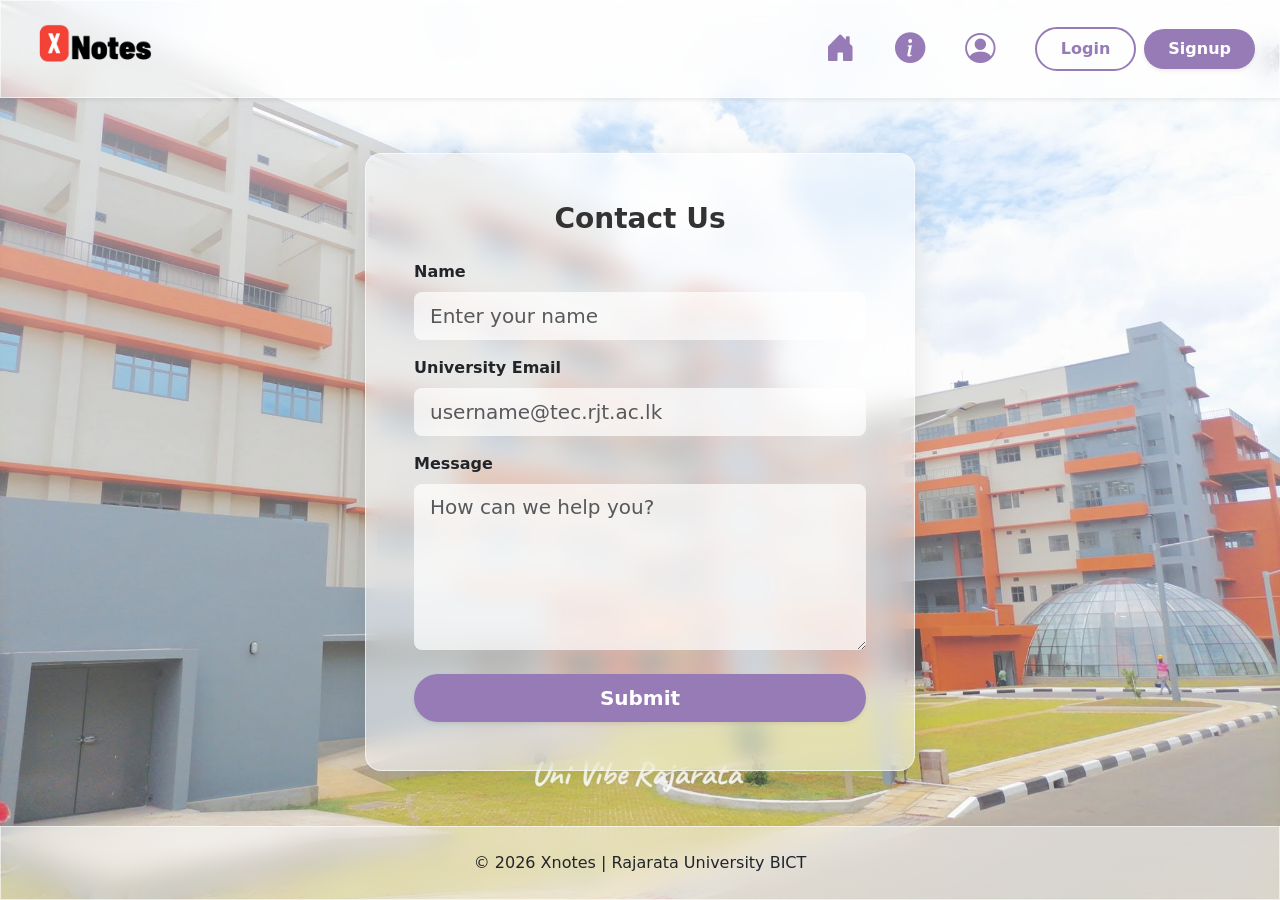
<file: contact.html>
<!DOCTYPE html>
<html lang="en">

<head>
    <meta charset="UTF-8">
    <meta name="viewport" content="width=device-width, initial-scale=1.0">
    <title>Contact Us - Xnotes</title>

    <link href="https://cdn.jsdelivr.net/npm/bootstrap@5.3.0/dist/css/bootstrap.min.css" rel="stylesheet">
    <link href="https://cdn.jsdelivr.net/npm/bootstrap-icons@1.10.5/font/bootstrap-icons.css" rel="stylesheet">

    <style>
        body {
            background-image: linear-gradient(rgba(255, 255, 255, 0.5), rgba(255, 255, 255, 0.1)), url('background.jpg');
            background-size: cover;
            background-position: center;
            background-repeat: no-repeat;
            background-attachment: fixed;
            display: flex;
            flex-direction: column;
            min-height: 100vh;
        }

        .glass-element {
            background: rgba(255, 255, 255, 0.5) !important;
            backdrop-filter: blur(12px);
            border: 1px solid rgba(255, 255, 255, 0.6) !important;
        }

        .glass-card {
            box-shadow: 0 8px 32px rgba(0, 0, 0, 0.1);
            border-radius: 1rem;
        }

        /* Icon Hover Effects */
        .icon-btn {
            font-size: 1.9rem;
            color: #967bb6;
            transition: transform 0.2s;
        }

        .icon-btn:hover {
            transform: scale(1.1);
        }

        .btn-theme {
            background-color: #967bb6;
            color: white;
            border-radius: 50px;
            font-weight: 600;
            transition: 0.3s ease;
        }

        .btn-theme:hover {
            background-color: #7e679a;
            color: white;
        }

        .form-control {
            background-color: rgba(255, 255, 255, 0.7) !important;
            border: none;
        }

        .form-control:focus {
            background-color: #fff !important;
            box-shadow: 0 0 10px rgba(150, 123, 182, 0.3);
        }
    </style>
</head>

<body>


    <nav class="navbar navbar-expand-lg glass-element shadow-sm py-2">
        <div class="container-fluid px-4">
            <a class="navbar-brand p-0 m-0" href="index.html">
                <img src="logonew1.png" alt="Xnotes Logo" height="80">
            </a>
            <button class="navbar-toggler" type="button" data-bs-toggle="collapse" data-bs-target="#navbarNav">
                <span class="navbar-toggler-icon"></span>
            </button>
            <div class="collapse navbar-collapse justify-content-end" id="navbarNav">
                <ul class="navbar-nav align-items-center gap-2">
                    <li class="nav-item">
                        <a class="nav-link px-3" href="index.html" title="Home">
                            <i class="bi bi-house-door-fill icon-btn"></i>
                        </a>
                    </li>
                    <li class="nav-item">

                        <a class="nav-link active px-3" href="contact.html" title="About / Contact">
                            <i class="bi bi-info-circle-fill icon-btn"></i>
                        </a>
                    </li>
                    <li class="nav-item">
                        <a class="nav-link px-3" href="dashboard.html" title="Dashboard">
                            <i class="bi bi-person-circle icon-btn"></i>
                        </a>
                    </li>
                    <li class="nav-item ms-lg-3">
                        <a class="nav-link btn px-4 fw-semibold"
                            style="border: 2px solid #967bb6; color: #967bb6; border-radius: 50px;"
                            href="login.html">Login</a>
                    </li>
                    <li class="nav-item">
                        <a class="nav-link btn px-4 text-white fw-semibold shadow-sm"
                            style="background-color: #967bb6; border-radius: 50px;" href="register.html">Signup</a>
                    </li>
                </ul>
            </div>
        </div>
    </nav>

    <!-- Contact form -->
    <div class="container mt-5 mb-5 flex-grow-1 d-flex justify-content-center align-items-center">
        <div class="card glass-element glass-card p-4 p-md-5" style="width: 100%; max-width: 550px;">

            <h3 class="fw-bold text-center mb-4" style="color: #333;">Contact Us</h3>

            <div id="msgAlert" class="alert d-none text-center" role="alert"></div>

            <form id="contactForm">
                <div class="mb-3">
                    <label class="form-label fw-semibold">Name</label>
                    <input type="text" class="form-control form-control-lg" id="name" placeholder="Enter your name"
                        required>
                </div>

                <div class="mb-3">
                    <label class="form-label fw-semibold">University Email</label>
                    <input type="email" class="form-control form-control-lg" id="email"
                        placeholder="username@tec.rjt.ac.lk" required>
                </div>

                <div class="mb-4">
                    <label class="form-label fw-semibold">Message</label>
                    <textarea class="form-control form-control-lg" id="message" rows="5"
                        placeholder="How can we help you?" required></textarea>
                </div>

                <div class="d-grid">
                    <button type="submit" class="btn btn-theme btn-lg py-2 shadow-sm">Submit</button>
                </div>
            </form>
        </div>
    </div>


    <footer class="glass-element py-4 mt-auto">
        <div class="container text-center text-dark fw-medium">
            &copy; 2026 Xnotes | Rajarata University BICT
        </div>
    </footer>

    <!-- Bootstrap JS -->
    <script src="https://cdn.jsdelivr.net/npm/bootstrap@5.3.0/dist/js/bootstrap.bundle.min.js"></script>


    <script>
        let form = document.getElementById('contactForm');

        form.addEventListener('submit', function (e) {
            e.preventDefault();

            let email = document.getElementById('email').value.trim();
            let alertBox = document.getElementById('msgAlert');

            if (email.endsWith('@tec.rjt.ac.lk')) {
                alertBox.textContent = "Your message has been sent successfully!";
                alertBox.className = "alert alert-success text-center";
                alertBox.classList.remove('d-none');
                form.reset();
            } else {
                alertBox.textContent = "Please use a valid university email!";
                alertBox.className = "alert alert-danger text-center";
                alertBox.classList.remove('d-none');
            }
        });
    </script>
</body>

</html>
</file>
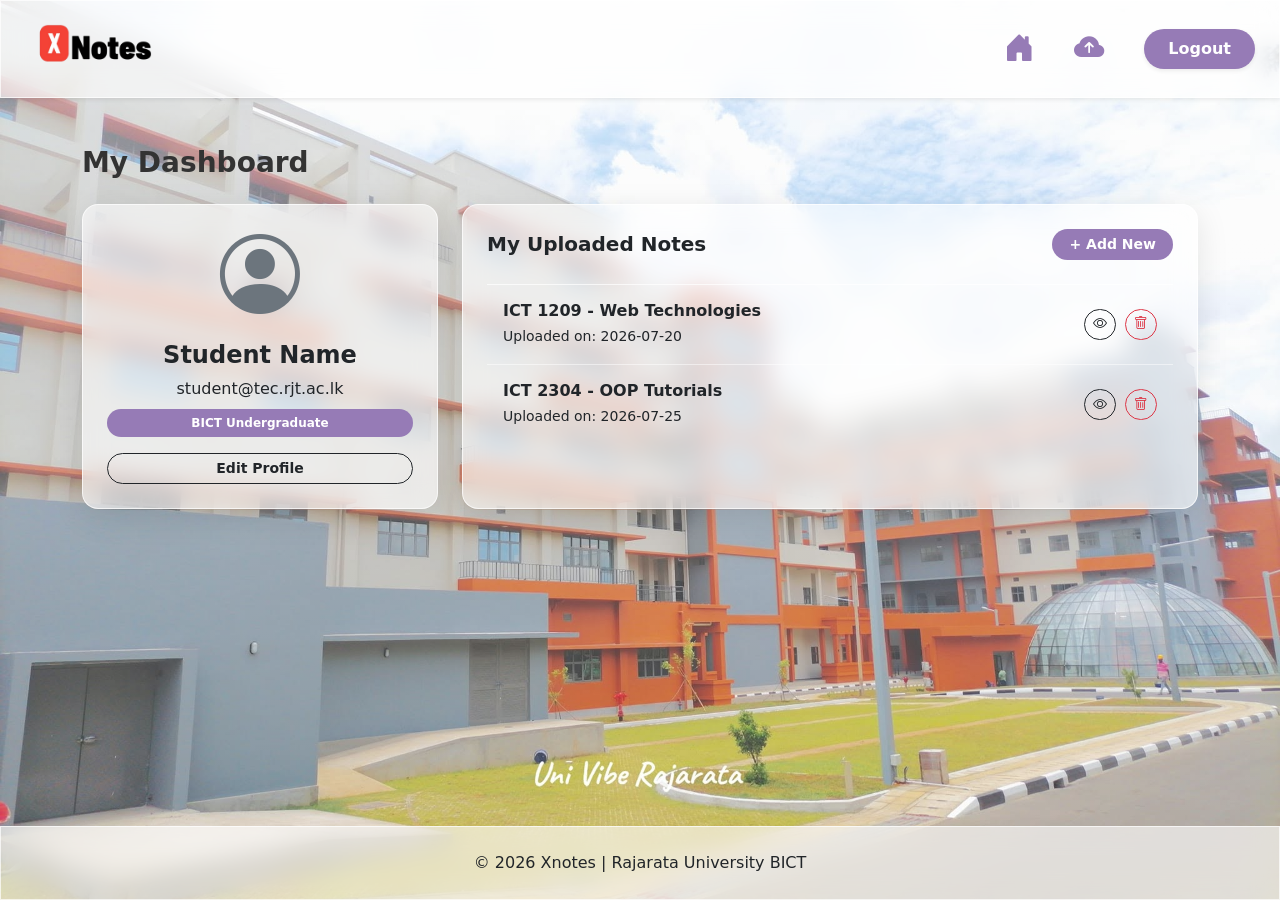
<file: dashboard.html>
<!DOCTYPE html>
<html lang="en">

<head>
    <meta charset="UTF-8">
    <meta name="viewport" content="width=device-width, initial-scale=1.0">
    <title>Dashboard - Xnotes</title>
    <link href="https://cdn.jsdelivr.net/npm/bootstrap@5.3.0/dist/css/bootstrap.min.css" rel="stylesheet">
    <link href="https://cdn.jsdelivr.net/npm/bootstrap-icons@1.10.5/font/bootstrap-icons.css" rel="stylesheet">
    <style>
        body {
            background-image: linear-gradient(rgba(255, 255, 255, 0.5), rgba(255, 255, 255, 0.1)), url('background.jpg');
            background-size: cover;
            background-position: center;
            background-repeat: no-repeat;
            background-attachment: fixed;
            display: flex;
            flex-direction: column;
            min-height: 100vh;
        }

        .main-content {
            flex-grow: 1;
        }

        .glass-element {
            background: rgba(255, 255, 255, 0.6) !important;
            backdrop-filter: blur(12px);
            -webkit-backdrop-filter: blur(12px);
            border: 1px solid rgba(255, 255, 255, 0.7) !important;
        }

        .glass-card {
            box-shadow: 0 8px 32px rgba(0, 0, 0, 0.1);
            border-radius: 1rem;
        }

        .icon-btn {
            font-size: 1.9rem;
            color: #967bb6;
            transition: transform 0.2s;
        }

        .icon-btn:hover {
            transform: scale(1.1);
        }

        .btn-theme {
            background-color: #967bb6;
            color: white;
            border-radius: 50px;
            font-weight: 600;
            transition: 0.3s ease;
        }

        .btn-theme:hover {
            background-color: #7e679a;
            color: white;
        }

        .list-group-item {
            background: transparent;
            border-color: rgba(255, 255, 255, 0.5);
        }

        .modal-content {
            background: rgba(255, 255, 255, 0.9);
            backdrop-filter: blur(15px);
            border: 1px solid rgba(255, 255, 255, 0.5);
            border-radius: 1rem;
        }

        .form-control {
            background-color: rgba(255, 255, 255, 0.7) !important;
            border: none;
        }

        .form-control:focus {
            background-color: #fff !important;
            box-shadow: 0 0 10px rgba(150, 123, 182, 0.3);
        }
    </style>
</head>

<body>

    <nav class="navbar navbar-expand-lg glass-element shadow-sm py-2">
        <div class="container-fluid px-4">
            <a class="navbar-brand p-0 m-0" href="index.html">
                <img src="logonew1.png" alt="Xnotes Logo" height="80">
            </a>
            <button class="navbar-toggler" type="button" data-bs-toggle="collapse" data-bs-target="#navbarNav">
                <span class="navbar-toggler-icon"></span>
            </button>
            <div class="collapse navbar-collapse justify-content-end" id="navbarNav">
                <ul class="navbar-nav align-items-center gap-2">
                    <li class="nav-item">
                        <a class="nav-link px-3" href="index.html">
                            <i class="bi bi-house-door-fill icon-btn"></i>
                        </a>
                    </li>
                    <li class="nav-item">
                        <a class="nav-link px-3" href="upload.html">
                            <i class="bi bi-cloud-arrow-up-fill icon-btn"></i>
                        </a>
                    </li>
                    <li class="nav-item ms-lg-3">
                        <a class="nav-link btn px-4 btn-theme shadow-sm" href="login.html">Logout</a>
                    </li>
                </ul>
            </div>
        </div>
    </nav>

    <div class="container mt-5 mb-5 main-content">
        <h3 class="fw-bold mb-4" style="color: #333;">My Dashboard</h3>

        <div class="row g-4">
            <div class="col-md-4">
                <div class="card glass-element glass-card p-4 text-center">
                    <i class="bi bi-person-circle display-1 text-secondary mb-3"></i>
                    <h4 class="fw-bold">Student Name</h4>
                    <p class="text-dark mb-2">student@tec.rjt.ac.lk</p>
                    <span class="badge rounded-pill text-white px-3 py-2 mb-3" style="background-color: #967bb6;">BICT
                        Undergraduate</span>
                    <button class="btn btn-sm btn-outline-dark rounded-pill fw-semibold" data-bs-toggle="modal"
                        data-bs-target="#editProfileModal">Edit Profile</button>
                </div>
            </div>

            <div class="col-md-8">
                <div class="card glass-element glass-card p-4 h-100">
                    <div class="d-flex justify-content-between align-items-center mb-4">
                        <h5 class="fw-bold m-0">My Uploaded Notes</h5>
                        <a href="upload.html" class="btn btn-sm btn-theme px-3">+ Add New</a>
                    </div>

                    <ul class="list-group list-group-flush">
                        <li class="list-group-item d-flex justify-content-between align-items-center py-3">
                            <div>
                                <h6 class="fw-bold mb-1">ICT 1209 - Web Technologies</h6>
                                <small class="text-dark">Uploaded on: 2026-07-20</small>
                            </div>
                            <div>
                                <button class="btn btn-sm btn-outline-dark rounded-pill me-1"><i
                                        class="bi bi-eye"></i></button>
                                <button class="btn btn-sm btn-outline-danger rounded-pill" data-bs-toggle="modal"
                                    data-bs-target="#deleteModal"><i class="bi bi-trash"></i></button>
                            </div>
                        </li>
                        <li class="list-group-item d-flex justify-content-between align-items-center py-3">
                            <div>
                                <h6 class="fw-bold mb-1">ICT 2304 - OOP Tutorials</h6>
                                <small class="text-dark">Uploaded on: 2026-07-25</small>
                            </div>
                            <div>
                                <button class="btn btn-sm btn-outline-dark rounded-pill me-1"><i
                                        class="bi bi-eye"></i></button>
                                <button class="btn btn-sm btn-outline-danger rounded-pill" data-bs-toggle="modal"
                                    data-bs-target="#deleteModal"><i class="bi bi-trash"></i></button>
                            </div>
                        </li>
                    </ul>
                </div>
            </div>
        </div>
    </div>

    <!-- Edit Profile Section -->
    <div class="modal fade" id="editProfileModal" tabindex="-1" aria-hidden="true">
        <div class="modal-dialog modal-dialog-centered">
            <div class="modal-content shadow">
                <div class="modal-header border-0">
                    <h5 class="modal-title fw-bold">Edit Profile</h5>
                    <button type="button" class="btn-close" data-bs-dismiss="modal" aria-label="Close"></button>
                </div>
                <div class="modal-body">
                    <form>
                        <div class="mb-3">
                            <label class="form-label fw-semibold">Change Name:</label>
                            <input type="text" class="form-control rounded-pill" value="Student Name">
                        </div>

                        <hr class="my-4">

                        <h6 class="fw-bold text-dark mb-3">Change Password</h6>
                        <div class="mb-3">
                            <label class="form-label fw-semibold">Campus Email (Required)</label>
                            <input type="email" class="form-control rounded-pill" placeholder="username@tec.rjt.ac.lk"
                                required>
                        </div>
                        <div class="mb-3">
                            <label class="form-label fw-semibold">Old Password</label>
                            <input type="password" class="form-control rounded-pill"
                                placeholder="Enter current password">
                        </div>
                        <div class="mb-3">
                            <label class="form-label fw-semibold">New Password</label>
                            <input type="password" class="form-control rounded-pill" placeholder="Enter new password">
                        </div>
                        <div class="mb-3">
                            <label class="form-label fw-semibold">Confirm New Password</label>
                            <input type="password" class="form-control rounded-pill" placeholder="Confirm new password">
                        </div>
                    </form>
                </div>
                <div class="modal-footer border-0 justify-content-center">
                    <button type="button" class="btn btn-theme rounded-pill px-4" data-bs-dismiss="modal">Save
                        Changes</button>
                </div>
            </div>
        </div>
    </div>

    <!-- Delete Confirmation Section -->
    <div class="modal fade" id="deleteModal" tabindex="-1" aria-hidden="true">
        <div class="modal-dialog modal-sm modal-dialog-centered">
            <div class="modal-content shadow text-center p-3">
                <div class="modal-body">
                    <i class="bi bi-exclamation-circle text-danger display-4"></i>
                    <h5 class="fw-bold mt-3">Are you sure?</h5>
                    <p class="text-muted">Do you really want to delete this note? This cannot be undone.</p>
                </div>
                <div class="modal-footer border-0 justify-content-center flex-nowrap">
                    <button type="button" class="btn btn-light rounded-pill px-3 w-50"
                        data-bs-dismiss="modal">Cancel</button>
                    <button type="button" class="btn btn-danger rounded-pill px-3 w-50"
                        data-bs-dismiss="modal">Delete</button>
                </div>
            </div>
        </div>
    </div>

    <footer class="glass-element py-4 mt-auto">
        <div class="container text-center text-dark fw-medium">
            &copy; 2026 Xnotes | Rajarata University BICT
        </div>
    </footer>

    <script src="https://cdn.jsdelivr.net/npm/bootstrap@5.3.0/dist/js/bootstrap.bundle.min.js"></script>
</body>

</html>
</file>
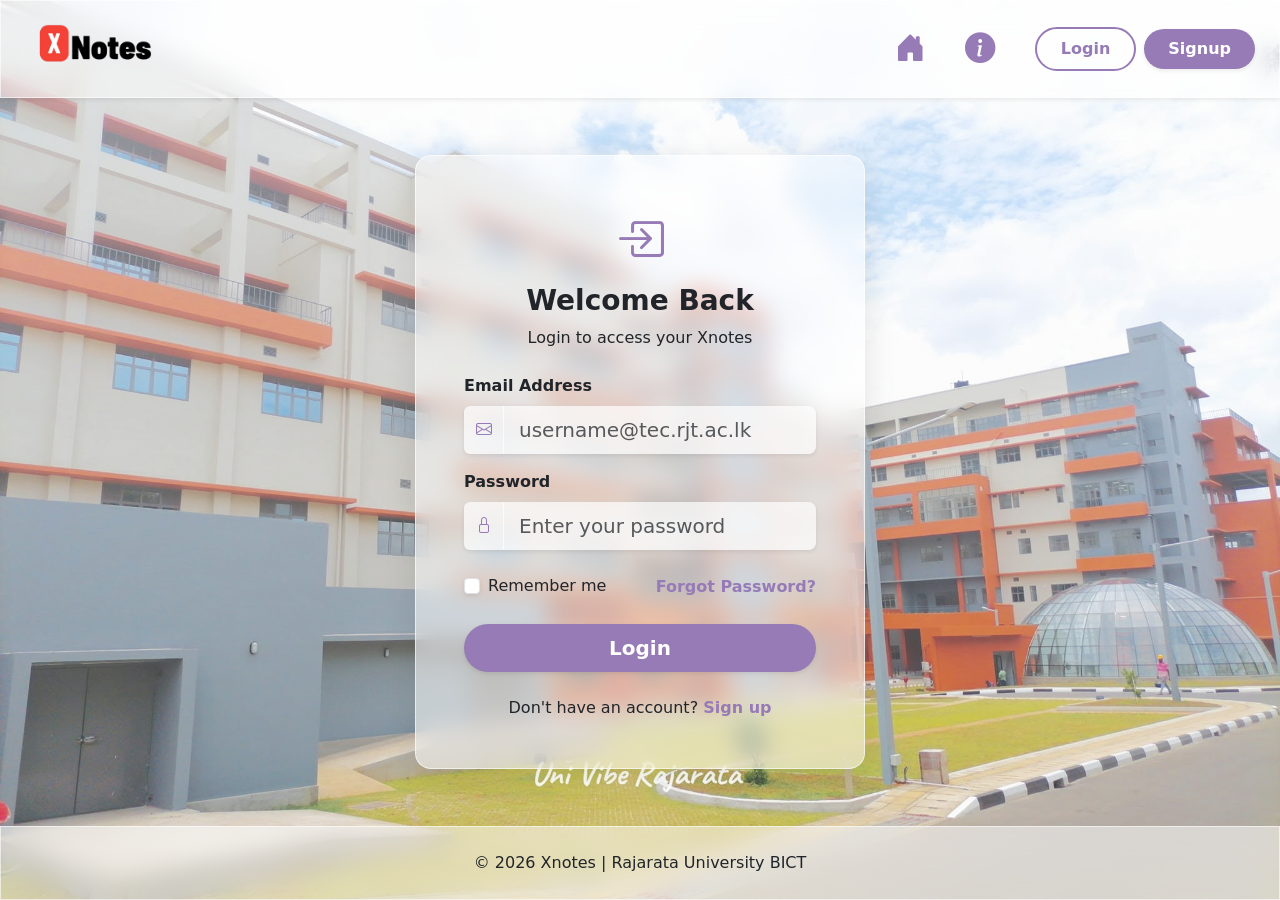
<file: login.html>
<!DOCTYPE html>
<html lang="en">

<head>
    <meta charset="UTF-8">
    <meta name="viewport" content="width=device-width, initial-scale=1.0">
    <title>Login - Xnotes</title>

    <!-- Bootstrap CSS -->
    <link href="https://cdn.jsdelivr.net/npm/bootstrap@5.3.0/dist/css/bootstrap.min.css" rel="stylesheet">
    <!-- Bootstrap Icons -->
    <link href="https://cdn.jsdelivr.net/npm/bootstrap-icons@1.10.5/font/bootstrap-icons.css" rel="stylesheet">

    <style>
        body {
            /* Background Image with updated transparent overlay */
            background-image: linear-gradient(rgba(255, 255, 255, 0.5), rgba(255, 255, 255, 0.1)), url('background.jpg');
            background-size: cover;
            background-position: center;
            background-repeat: no-repeat;
            background-attachment: fixed;

            display: flex;
            flex-direction: column;
            min-height: 100vh;
        }

        .main-content {
            flex-grow: 1;
        }

        /* Glass Effect Class*/
        .glass-element {
            background: rgba(255, 255, 255, 0.5) !important;
            backdrop-filter: blur(12px);
            -webkit-backdrop-filter: blur(12px);
            border: 1px solid rgba(255, 255, 255, 0.6) !important;
        }

        .glass-card {
            box-shadow: 0 8px 32px rgba(0, 0, 0, 0.1);
        }

        .icon-btn {
            font-size: 1.9rem;
            color: #967bb6;
            transition: transform 0.2s;
        }

        .icon-btn:hover {
            transform: scale(1.1);
        }

        /* Text and Button Colors */
        .text-theme {
            color: #967bb6 !important;
        }

        .btn-theme {
            background-color: #967bb6;
            color: white;
            border-radius: 50px;
            font-weight: 600;
            transition: 0.3s ease;
        }

        .btn-theme:hover {
            background-color: #7a6396;
            color: white;
        }

        /* Semi-transparent inputs for glass UI */
        .form-control,
        .input-group-text {
            background-color: rgba(255, 255, 255, 0.7) !important;
            border: none;
        }

        .form-control:focus {
            background-color: #fff !important;
            box-shadow: 0 0 10px rgba(150, 123, 182, 0.3);
        }
    </style>
</head>

<body>

    <!-- NAVIGATION BAR with Glass Effect-->
    <nav class="navbar navbar-expand-lg glass-element shadow-sm py-2">
        <div class="container-fluid px-4">
            <a class="navbar-brand p-0 m-0" href="index.html">
                <img src="logonew1.png" alt="Xnotes Logo" height="80">
            </a>
            <button class="navbar-toggler" type="button" data-bs-toggle="collapse" data-bs-target="#navbarNav">
                <span class="navbar-toggler-icon"></span>
            </button>
            <div class="collapse navbar-collapse justify-content-end" id="navbarNav">
                <ul class="navbar-nav align-items-center gap-2">
                    <!-- Home Icon -->
                    <li class="nav-item">
                        <a class="nav-link active px-3" href="index.html" title="Home">
                            <i class="bi bi-house-door-fill icon-btn"></i>
                        </a>
                    </li>
                    <!-- About Icon -->
                    <li class="nav-item">
                        <a class="nav-link px-3" href="contact.html" title="About / Contact">
                            <i class="bi bi-info-circle-fill icon-btn"></i>
                        </a>
                    </li>
                    <li class="nav-item ms-lg-3">
                        <a class="nav-link btn px-4 fw-semibold"
                            style="border: 2px solid #967bb6; color: #967bb6; border-radius: 50px;"
                            href="login.html">Login</a>
                    </li>
                    <li class="nav-item">
                        <a class="nav-link btn px-4 text-white fw-semibold shadow-sm"
                            style="background-color: #967bb6; border-radius: 50px;" href="register.html">Signup</a>
                    </li>
                </ul>
            </div>
        </div>
    </nav>

    <!-- MAIN CONTENT (LOGIN FORM) -->
    <div class="container d-flex justify-content-center align-items-center mt-5 mb-5 main-content">
        <!-- Added glass-element and glass-card -->
        <div class="card glass-element glass-card border-0 rounded-4" style="width: 100%; max-width: 450px;">
            <div class="card-body p-4 p-md-5">

                <div class="text-center mb-4">
                    <i class="bi bi-box-arrow-in-right text-theme" style="font-size: 3rem;"></i>
                    <h3 class="fw-bold mt-2">Welcome Back</h3>
                    <p class="text-dark fw-medium">Login to access your Xnotes</p>
                </div>

                <div id="loginError" class="alert alert-danger d-none text-center" role="alert"></div>

                <form id="loginForm">
                    <div class="mb-3">
                        <label for="email" class="form-label fw-semibold">Email Address</label>
                        <div class="input-group shadow-sm rounded">
                            <span class="input-group-text"><i class="bi bi-envelope text-theme"></i></span>
                            <input type="email" class="form-control form-control-lg" id="email"
                                placeholder="username@tec.rjt.ac.lk">
                        </div>
                    </div>

                    <div class="mb-4">
                        <label for="password" class="form-label fw-semibold">Password</label>
                        <div class="input-group shadow-sm rounded">
                            <span class="input-group-text"><i class="bi bi-lock text-theme"></i></span>
                            <input type="password" class="form-control form-control-lg" id="password"
                                placeholder="Enter your password">
                        </div>
                    </div>

                    <div class="d-flex justify-content-between align-items-center mb-4">
                        <div class="form-check">
                            <input type="checkbox" class="form-check-input shadow-sm" id="rememberMe">
                            <label class="form-check-label fw-medium" for="rememberMe">Remember me</label>
                        </div>
                        <a href="#" class="text-theme text-decoration-none fw-semibold">Forgot Password?</a>
                    </div>

                    <div class="d-grid mb-4">
                        <button type="submit" class="btn btn-theme btn-lg shadow-sm">Login</button>
                    </div>

                    <div class="text-center">
                        <p class="mb-0 fw-medium">Don't have an account? <a href="register.html"
                                class="text-theme text-decoration-none fw-bold">Sign up</a></p>
                    </div>
                </form>

            </div>
        </div>
    </div>

    <!-- FOOTER (Glass Effect Added) -->
    <footer class="glass-element py-4 mt-auto">
        <div class="container text-center text-dark fw-medium">
            &copy; 2026 Xnotes | Rajarata University BICT
        </div>
    </footer>

    <!-- Bootstrap JS -->
    <script src="https://cdn.jsdelivr.net/npm/bootstrap@5.3.0/dist/js/bootstrap.bundle.min.js"></script>

    <!-- Basic Login Validation -->
    <script>
        document.getElementById('loginForm').addEventListener('submit', function (event) {
            let email = document.getElementById('email').value.trim();
            let password = document.getElementById('password').value.trim();
            let errorAlert = document.getElementById('loginError');

            if (email === '' || password === '') {
                event.preventDefault();
                errorAlert.innerText = 'Please enter both email and password!';
                errorAlert.classList.remove('d-none');
            } else {
                errorAlert.classList.add('d-none');
            }
        });
    </script>
</body>

</html>
</file>
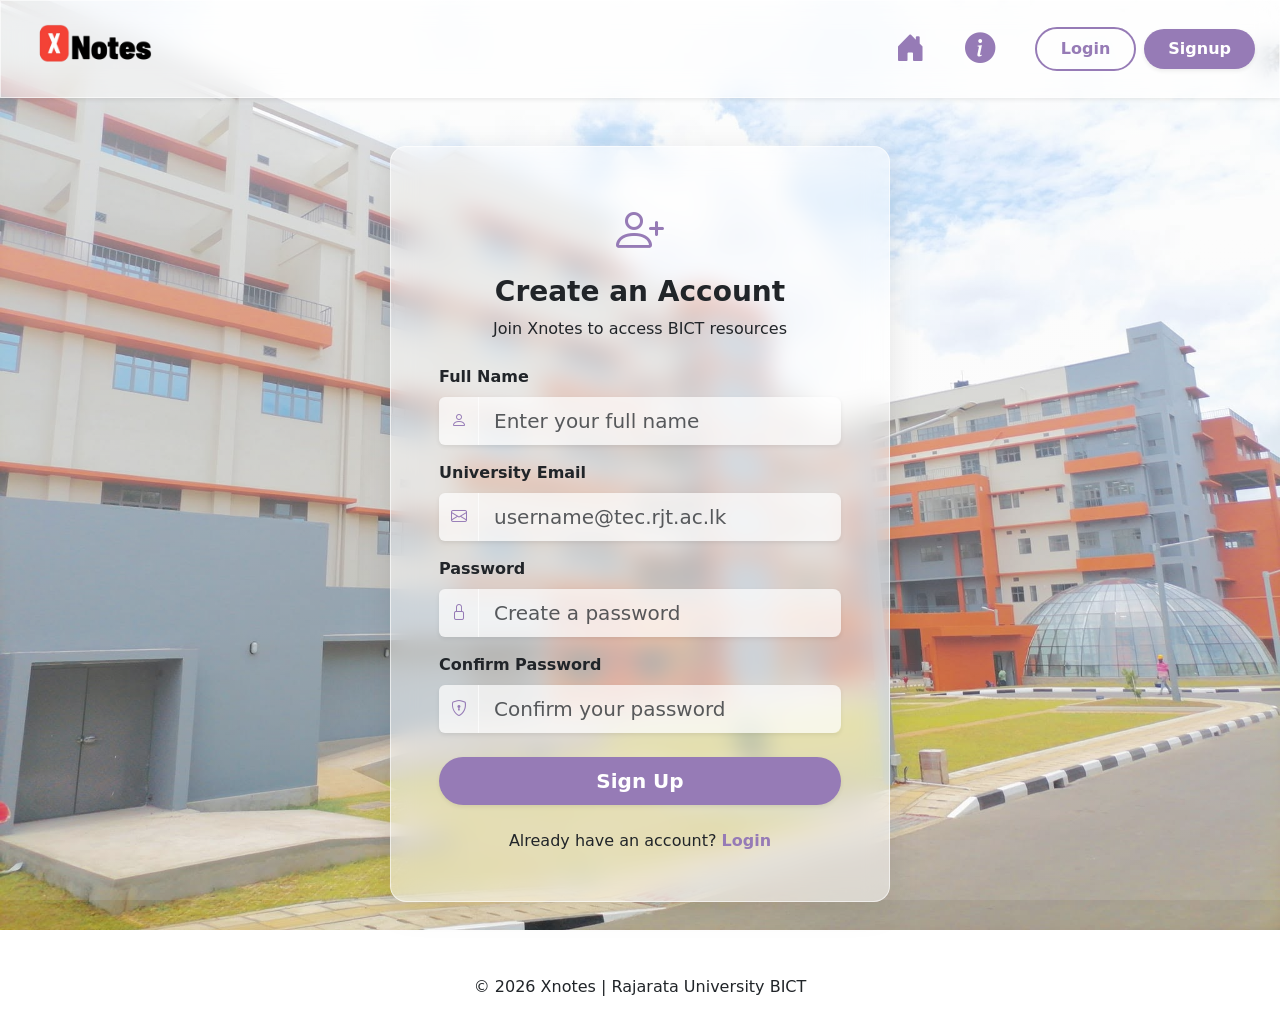
<file: register.html>
<!DOCTYPE html>
<html lang="en">

<head>
    <meta charset="UTF-8">
    <meta name="viewport" content="width=device-width, initial-scale=1.0">
    <title>Sign Up - Xnotes</title>

    <!-- Bootstrap CSS -->
    <link href="https://cdn.jsdelivr.net/npm/bootstrap@5.3.0/dist/css/bootstrap.min.css" rel="stylesheet">
    <!-- Bootstrap Icons -->
    <link href="https://cdn.jsdelivr.net/npm/bootstrap-icons@1.10.5/font/bootstrap-icons.css" rel="stylesheet">

    <style>
        body {
            /* Background Image with updated transparent overlay */
            background-image: linear-gradient(rgba(255, 255, 255, 0.5), rgba(255, 255, 255, 0.1)), url('background.jpg');
            background-size: cover;
            background-position: center;
            background-repeat: no-repeat;
            background-attachment: fixed;
            display: flex;
            flex-direction: column;
            min-height: 100vh;
        }

        .main-content {
            flex-grow: 1;
        }

        /*  Glass Effect Class  */
        .glass-element {
            background: rgba(255, 255, 255, 0.5) !important;
            backdrop-filter: blur(12px);
            -webkit-backdrop-filter: blur(12px);
            border: 1px solid rgba(255, 255, 255, 0.6) !important;
        }

        .glass-card {
            box-shadow: 0 8px 32px rgba(0, 0, 0, 0.1);
        }

        .icon-btn {
            font-size: 1.9rem;
            color: #967bb6;
            transition: transform 0.2s;
        }

        .icon-btn:hover {
            transform: scale(1.1);
        }

        /* Text and Button Colors */
        .text-theme {
            color: #967bb6 !important;
        }

        .btn-theme {
            background-color: #967bb6;
            color: white;
            border-radius: 50px;
            font-weight: 600;
            transition: 0.3s ease;
        }

        .btn-theme:hover {
            background-color: #7a6396;
            color: white;
        }

        /* Semi-transparent inputs for glass UI */
        .form-control,
        .input-group-text {
            background-color: rgba(255, 255, 255, 0.7) !important;
            border: none;
        }

        .form-control:focus {
            background-color: #fff !important;
            box-shadow: 0 0 10px rgba(150, 123, 182, 0.3);
        }
    </style>
</head>

<body>

    <!-- NAVIGATION BAR with Glass Effect -->
    <nav class="navbar navbar-expand-lg glass-element shadow-sm py-2">
        <div class="container-fluid px-4">
            <a class="navbar-brand p-0 m-0" href="index.html">
                <img src="logonew1.png" alt="Xnotes Logo" height="80">
            </a>
            <button class="navbar-toggler" type="button" data-bs-toggle="collapse" data-bs-target="#navbarNav">
                <span class="navbar-toggler-icon"></span>
            </button>
            <div class="collapse navbar-collapse justify-content-end" id="navbarNav">
                <ul class="navbar-nav align-items-center gap-2">
                    <li class="nav-item">
                        <a class="nav-link px-3" href="index.html" title="Home">
                            <i class="bi bi-house-door-fill icon-btn"></i>
                        </a>
                    </li>
                    <li class="nav-item">
                        <a class="nav-link px-3" href="contact.html" title="About/Contact">
                            <i class="bi bi-info-circle-fill icon-btn"></i>
                        </a>
                    </li>
                    <li class="nav-item ms-lg-3">
                        <a class="nav-link btn px-4 fw-semibold"
                            style="border: 2px solid #967bb6; color: #967bb6; border-radius: 50px;"
                            href="login.html">Login</a>
                    </li>
                    <li class="nav-item">
                        <a class="nav-link btn px-4 btn-theme shadow-sm" href="register.html">Signup</a>
                    </li>
                </ul>
            </div>
        </div>
    </nav>

    <!-- MAIN CONTENT (SIGN UP FORM) -->
    <div class="container d-flex justify-content-center align-items-center mt-5 mb-5 main-content">
        <!-- Added glass-element and glass-card -->
        <div class="card glass-element glass-card border-0 rounded-4" style="width: 100%; max-width: 500px;">
            <div class="card-body p-4 p-md-5">

                <div class="text-center mb-4">
                    <i class="bi bi-person-plus text-theme" style="font-size: 3rem;"></i>
                    <h3 class="fw-bold mt-2">Create an Account</h3>
                    <p class="text-dark fw-medium">Join Xnotes to access BICT resources</p>
                </div>

                <div id="errorAlert" class="alert alert-danger d-none text-center" role="alert"></div>

                <form id="registerForm">
                    <div class="mb-3">
                        <label for="fullName" class="form-label fw-semibold">Full Name</label>
                        <div class="input-group shadow-sm rounded">
                            <span class="input-group-text"><i class="bi bi-person text-theme"></i></span>
                            <input type="text" class="form-control form-control-lg" id="fullName"
                                placeholder="Enter your full name">
                        </div>
                    </div>

                    <div class="mb-3">
                        <label for="email" class="form-label fw-semibold">University Email</label>
                        <div class="input-group shadow-sm rounded">
                            <span class="input-group-text"><i class="bi bi-envelope text-theme"></i></span>
                            <input type="email" class="form-control form-control-lg" id="email"
                                placeholder="username@tec.rjt.ac.lk">
                        </div>
                    </div>

                    <div class="mb-3">
                        <label for="password" class="form-label fw-semibold">Password</label>
                        <div class="input-group shadow-sm rounded">
                            <span class="input-group-text"><i class="bi bi-lock text-theme"></i></span>
                            <input type="password" class="form-control form-control-lg" id="password"
                                placeholder="Create a password">
                        </div>
                    </div>

                    <div class="mb-4">
                        <label for="confirmPassword" class="form-label fw-semibold">Confirm Password</label>
                        <div class="input-group shadow-sm rounded">
                            <span class="input-group-text"><i class="bi bi-shield-lock text-theme"></i></span>
                            <input type="password" class="form-control form-control-lg" id="confirmPassword"
                                placeholder="Confirm your password">
                        </div>
                    </div>

                    <div class="d-grid mb-4">
                        <button type="submit" class="btn btn-theme btn-lg shadow-sm">Sign Up</button>
                    </div>

                    <div class="text-center">
                        <p class="mb-0 fw-medium">Already have an account? <a href="login.html"
                                class="text-theme text-decoration-none fw-bold">Login</a></p>
                    </div>
                </form>

            </div>
        </div>
    </div>

    <!-- FOOTER With Glass Effect -->
    <footer class="glass-element py-4 mt-auto">
        <div class="container text-center text-dark fw-medium">
            &copy; 2026 Xnotes | Rajarata University BICT
        </div>
    </footer>

    <!-- Bootstrap JS -->
    <script src="https://cdn.jsdelivr.net/npm/bootstrap@5.3.0/dist/js/bootstrap.bundle.min.js"></script>

    <!-- JAVASCRIPT VALIDATION -->
    <script>
        document.getElementById('registerForm').addEventListener('submit', function (event) {
            let name = document.getElementById('fullName').value.trim();
            let email = document.getElementById('email').value.trim();
            let password = document.getElementById('password').value.trim();
            let confirmPassword = document.getElementById('confirmPassword').value.trim();
            let errorAlert = document.getElementById('errorAlert');

            if (name === '' || email === '' || password === '' || confirmPassword === '') {
                event.preventDefault();
                errorAlert.innerText = 'Please fill in all fields!';
                errorAlert.classList.remove('d-none');
                return;
            }

            if (!email.endsWith('@tec.rjt.ac.lk')) {
                event.preventDefault();
                errorAlert.innerText = 'Please use a valid Rajarata University email (@tec.rjt.ac.lk)!';
                errorAlert.classList.remove('d-none');
                return;
            }

            if (password !== confirmPassword) {
                event.preventDefault();
                errorAlert.innerText = 'Passwords do not match!';
                errorAlert.classList.remove('d-none');
                return;
            }

            errorAlert.classList.add('d-none');
        });
    </script>
</body>

</html>
</file>
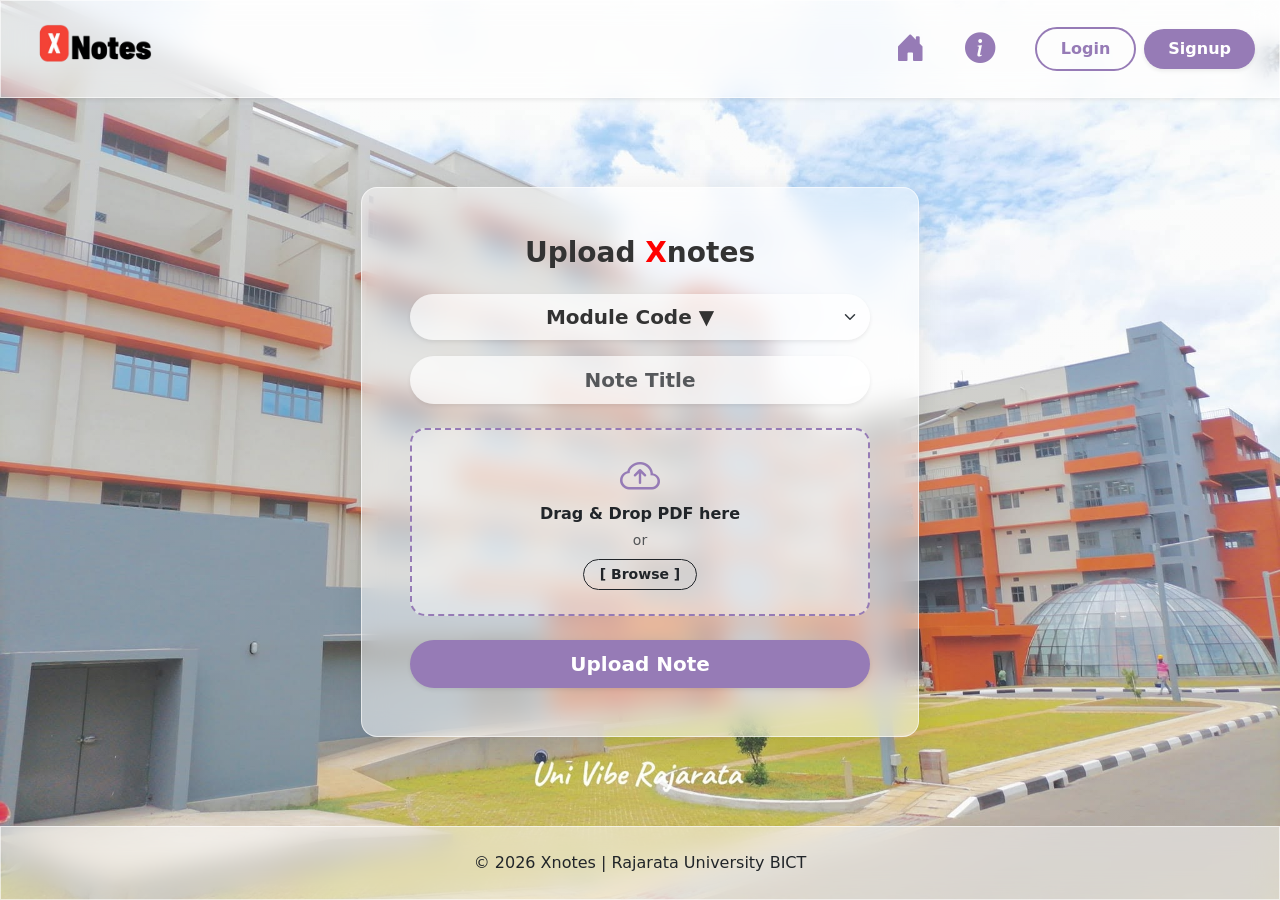
<file: upload.html>
<!DOCTYPE html>
<html lang="en">

<head>
    <meta charset="UTF-8">
    <meta name="viewport" content="width=device-width, initial-scale=1.0">
    <title>Upload Notes - Xnotes</title>

    <!-- Bootstrap CSS -->
    <link href="https://cdn.jsdelivr.net/npm/bootstrap@5.3.0/dist/css/bootstrap.min.css" rel="stylesheet">
    <!-- Bootstrap Icons -->
    <link href="https://cdn.jsdelivr.net/npm/bootstrap-icons@1.10.5/font/bootstrap-icons.css" rel="stylesheet">

    <style>
        body {
            background-image: linear-gradient(rgba(255, 255, 255, 0.2), rgba(255, 255, 255, 0.1)), url('background.jpg');
            background-size: cover;
            background-position: center;
            background-repeat: no-repeat;
            background-attachment: fixed;

            display: flex;
            flex-direction: column;
            min-height: 100vh;
        }


        .main-content {
            flex-grow: 1;
        }

        /* CSS Glassomorphism */
        .glass-element {
            background: rgba(255, 255, 255, 0.5) !important;
            backdrop-filter: blur(12px);
            -webkit-backdrop-filter: blur(12px);
            border: 1px solid rgba(255, 255, 255, 0.6) !important;
        }

        .glass-card {
            box-shadow: 0 8px 32px rgba(0, 0, 0, 0.1);
            border-radius: 1rem;
        }

        .icon-btn {
            font-size: 1.9rem;
            color: #967bb6;
            transition: transform 0.2s;
        }

        .icon-btn:hover {
            transform: scale(1.1);
        }

        .btn-theme {
            background-color: #967bb6;
            color: white;
            border-radius: 50px;
            font-weight: 600;
            transition: 0.3s ease;
        }

        .btn-theme:hover {
            background-color: #7e679a;
            color: white;
        }

        /* Adding transparent inputs */
        .form-control,
        .form-select {
            background-color: rgba(255, 255, 255, 0.7) !important;
            border: none;
            color: #333 !important;
        }

        .form-control:focus,
        .form-select:focus {
            background-color: #fff !important;
            box-shadow: 0 0 10px rgba(150, 123, 182, 0.3);
        }


        #moduleSelect {
            text-align-last: center;
        }

        #moduleSelect option {
            text-align: left;
        }


        .upload-dropzone {
            border: 2px dashed #967bb6;
            border-radius: 15px;
            background: rgba(255, 255, 255, 0.4);
            transition: background 0.3s ease;
            cursor: pointer;
        }

        .upload-dropzone:hover {
            background: rgba(255, 255, 255, 0.7);
        }
    </style>
</head>

<body>

    <!-- NAV BAR -->
    <nav class="navbar navbar-expand-lg glass-element shadow-sm py-2">
        <div class="container-fluid px-4">
            <a class="navbar-brand p-0 m-0" href="index.html">
                <img src="logonew1.png" alt="Xnotes Logo" height="80">
            </a>
            <button class="navbar-toggler" type="button" data-bs-toggle="collapse" data-bs-target="#navbarNav">
                <span class="navbar-toggler-icon"></span>
            </button>
            <div class="collapse navbar-collapse justify-content-end" id="navbarNav">
                <ul class="navbar-nav align-items-center gap-2">
                    <li class="nav-item">
                        <a class="nav-link px-3" href="index.html" title="Home">
                            <i class="bi bi-house-door-fill icon-btn"></i>
                        </a>
                    </li>
                    <li class="nav-item">
                        <a class="nav-link px-3" href="#" title="About">
                            <i class="bi bi-info-circle-fill icon-btn"></i>
                        </a>
                    </li>
                    <li class="nav-item ms-lg-3">
                        <a class="nav-link btn px-4 fw-semibold"
                            style="border: 2px solid #967bb6; color: #967bb6; border-radius: 50px;"
                            href="login.html">Login</a>
                    </li>
                    <li class="nav-item">
                        <a class="nav-link btn px-4 btn-theme shadow-sm" href="register.html">Signup</a>
                    </li>
                </ul>
            </div>
        </div>
    </nav>


    <div class="container mt-5 mb-5 main-content d-flex justify-content-center align-items-center">
        <div class="col-md-8 col-lg-6">
            <div class="card glass-element glass-card p-4 p-md-5">

                <h3 class="fw-bold text-center mb-4" style="color: #333;">Upload <span style="color:red;">X</span>notes
                </h3>

                <form>

                    <div class="mb-3">
                        <select id="moduleSelect" class="form-select form-select-lg rounded-pill shadow-sm fw-semibold"
                            required>
                            <option selected disabled value="">Module Code ▼</option>

                        </select>
                    </div>

                    <div class="mb-4">
                        <input type="text"
                            class="form-control form-control-lg rounded-pill shadow-sm text-center fw-semibold"
                            placeholder="Note Title" required>
                    </div>

                    <div class="upload-dropzone p-4 text-center mb-4"
                        onclick="document.getElementById('fileInput').click()">
                        <i class="bi bi-cloud-arrow-up display-6 mb-2" style="color: #967bb6;"></i>
                        <p class="mb-1 fw-semibold text-dark">Drag & Drop PDF here</p>
                        <p class="text-muted small mb-2">or</p>
                        <label for="fileInput" class="btn btn-sm btn-outline-dark rounded-pill px-3 fw-semibold">
                            [ Browse ]
                        </label>
                        <input type="file" id="fileInput" class="d-none" accept=".pdf">
                    </div>

                    <div class="d-grid">
                        <button type="submit" class="btn btn-theme btn-lg rounded-pill shadow-sm py-2">Upload
                            Note</button>
                    </div>
                </form>

            </div>
        </div>
    </div>


    <footer class="glass-element py-4 mt-auto">
        <div class="container text-center text-dark fw-medium">
            &copy; 2026 Xnotes | Rajarata University BICT
        </div>
    </footer>

    <!-- Bootstrap-->
    <script src="https://cdn.jsdelivr.net/npm/bootstrap@5.3.0/dist/js/bootstrap.bundle.min.js"></script>


    <script>
        const modules = [
            [1, "ICT 1202", "Electronic Circuits", 0], [1, "ICT 1305", "Program Designing and Programming", 0], [1, "ICT 1111", "Productivity and Collaborative Tools", 0], [1, "CMT 1301", "Fundamentals of Physics for Technology", 0], [1, "CMT 1303", "Fundamentals of Mathematics for Technology", 0], [1, "CML 1301", "Personality Development", 0], [1, "CMT 1005", "Communication Skills I", 0], [1, "ICT 1210", "Introduction to Multimedia", 0], [1, "ICT 1108", "Skill Development Project I", 0], [1, "ICT 1209", "Web Technologies", 1], [1, "ICT 1207", "Human Computer Interaction", 1], [1, "CML 1203", "Principles of Management", 0], [1, "CML 1204", "Health and Wellbeing", 0], [1, "CMT 1009", "Communication Skills II", 0], [1, "CMT 1307", "Mathematics For Technology I", 0], [1, "ENT 1302", "Fundamentals of Electricity and Magnetism", 0],
            [2, "ICT 2202", "Operating Systems", 0], [2, "ICT 2303", "Data Structures and Algorithms", 0], [2, "ICT 2304", "Object Oriented Programming", 0], [2, "ICT 2207", "Software System Design", 0], [2, "ICT 2212", "Skill Development Project II", 0], [2, "CML 2202", "Engineering Economics", 0], [2, "CMT 2002", "Communication Skills III", 0], [2, "EET 2207", "Mathematics for Technology II", 0], [2, "ICT 2305", "Computational Mathematics", 0], [2, "ICT 2214", "Introduction to Information Systems", 0], [2, "ICT 2211", "Fundamentals of Statistics", 0], [2, "ICT 2213", "Data Communication and Networking", 0], [2, "ICT 2308", "Database Systems", 0], [2, "ICT 2109", "Communication and Learning Skills", 0], [2, "CML 2204", "Foreign Language", 0], [2, "CML 2205", "Ethics for Science and Technology", 0],
            [3, "ICT 3201", "Software Project Management", 1], [3, "ICT 3203", "Scientific Computer Applications", 0], [3, "CML 3101", "Legal and Patent Aspects", 0], [3, "ICT 3312", "Software Verification and Validation", 0], [3, "ICT 3206", "Skills Development Project III", 0], [3, "ICT 3314", "Advanced Computer Networks", 0], [3, "ICT 3208", "Design and Analysis of Algorithms", 0], [3, "ICT 3307", "Computational Statistics", 0], [3, "ICT 3217", "Advance Computer Networks", 0], [3, "ICT 3209", "Computer Organization and Architecture", 0], [3, "ICT 3310", "Information Security", 0], [3, "ICT 3311", "Robotics", 0], [3, "ICT 3315", "Internet of Things", 0], [3, "ICT 3213", "Advanced SW System Design", 0], [3, "ICT 3216", "Research Methodology", 0], [3, "ICT 3204", "E-Business Systems", 0], [3, "CML 3203", "Basics of Accountancy", 0],
            [4, "ICT 4301", "Mobile Computing", 0], [4, "ICT 4202", "Internet Applications", 0], [4, "ICT 4203", "Software Engineering", 0], [4, "ICT 4205", "Current Topics in Information Technology", 0], [4, "ICT 4306", "Data Science", 1], [4, "ICT 4207", "Artificial Intelligence", 0], [4, "ICT 4210", "Digital Image Processing", 0], [4, "ICT 4211", "Computer Graphics and Visualization", 0], [4, "CML 4201", "Entrepreneurship", 0], [4, "CML 4202", "Human Resource Management", 0]
        ];

        let moduleSelect = document.getElementById('moduleSelect');

        modules.forEach(function (mod) {
            let code = mod[1];
            let name = mod[2];

            let option = document.createElement('option');
            option.value = code;
            option.innerText = code + " - " + name;
            moduleSelect.appendChild(option);
        });
    </script>
</body>

</html>
</file>
